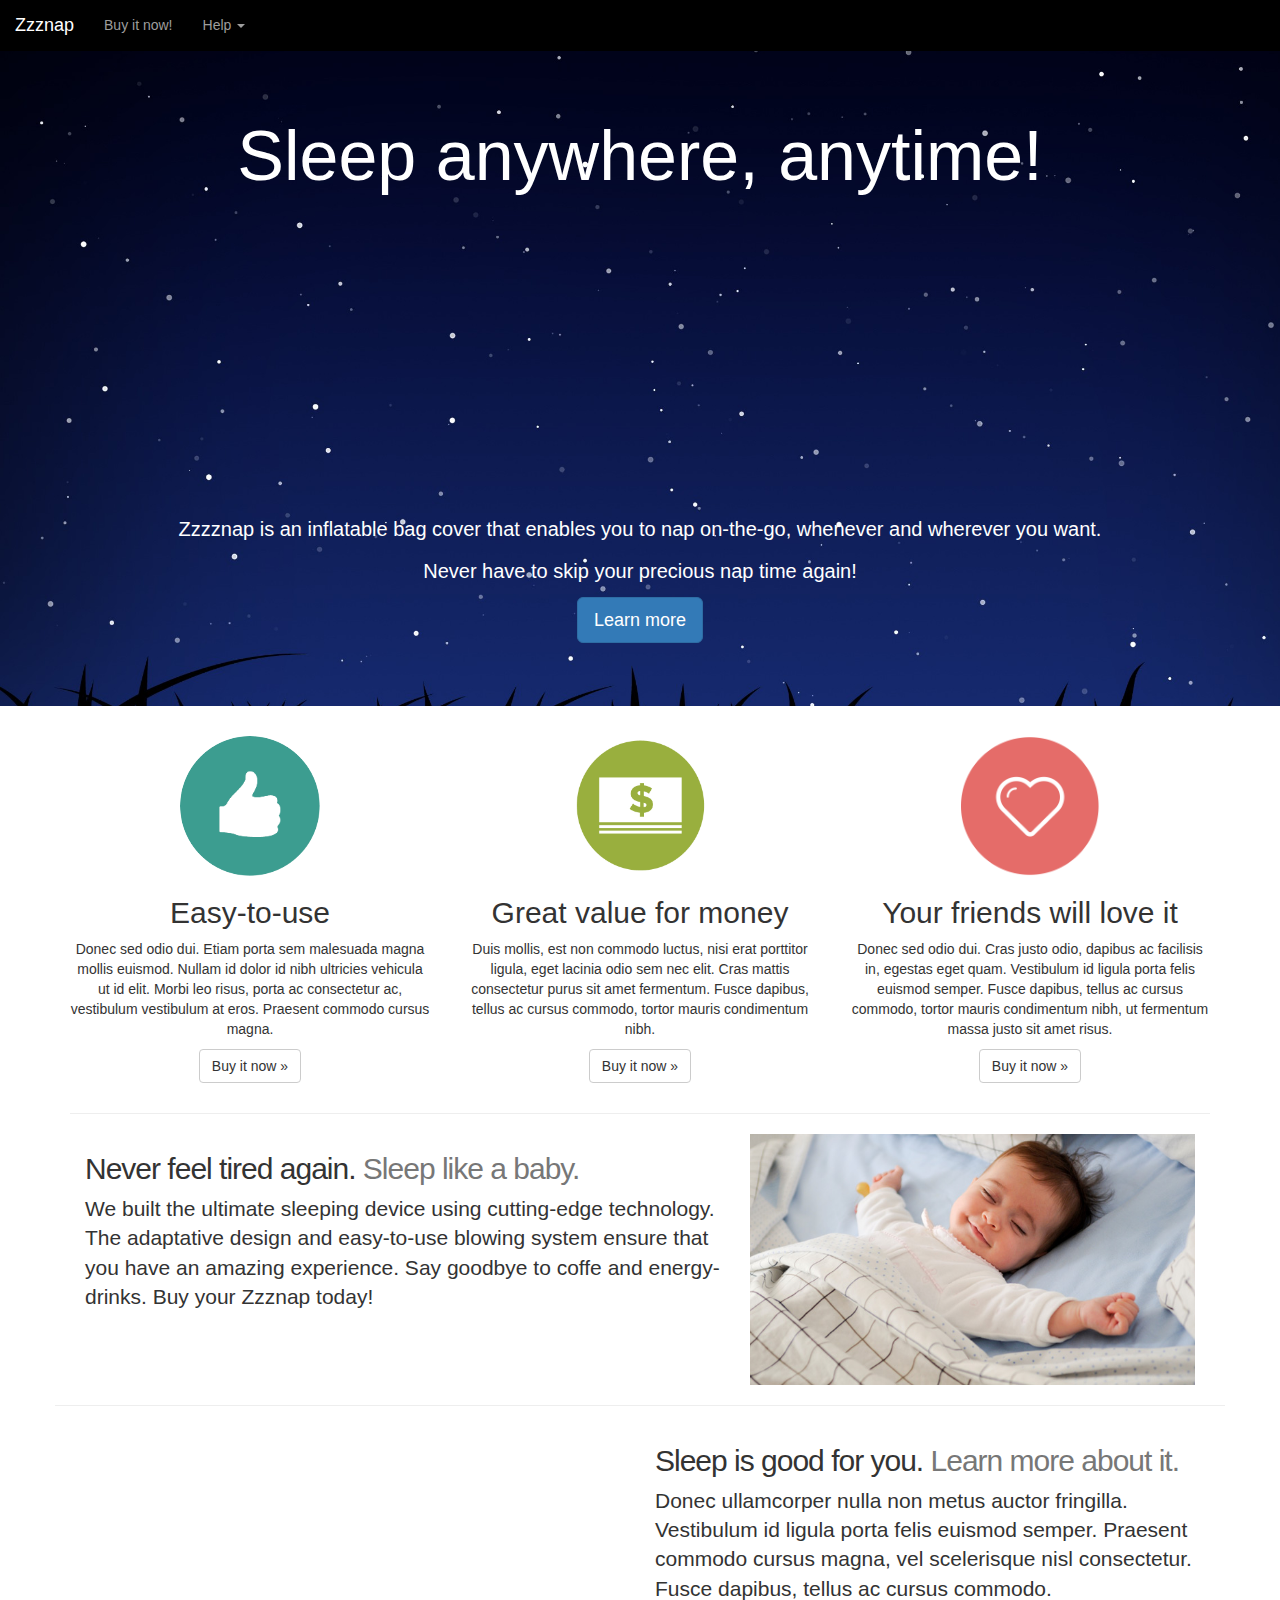
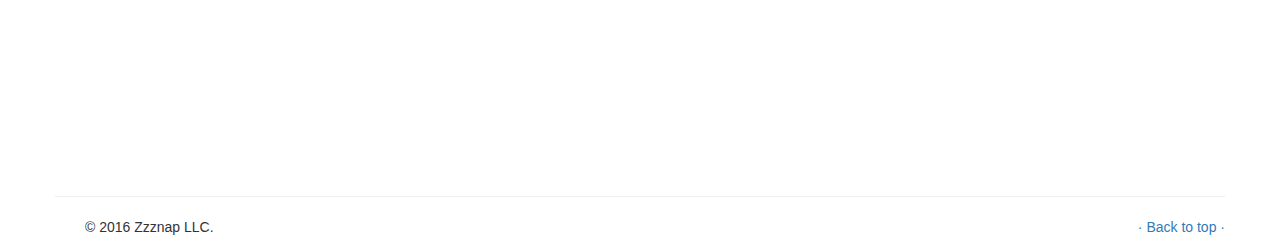
<file: index.html>
<!DOCTYPE html>
<html>
<head>
  <title>Zzznap!</title>
  <meta charset="UTF-8">
  <link rel="stylesheet" href="http://maxcdn.bootstrapcdn.com/bootstrap/3.3.5/css/bootstrap.min.css">
  <link rel="stylesheet" href="style.css">
  <script src="http://ajax.googleapis.com/ajax/libs/jquery/1.11.3/jquery.min.js"></script>
  <script src="http://maxcdn.bootstrapcdn.com/bootstrap/3.3.5/js/bootstrap.min.js"></script>
  <script src="navigation.js"></script>
</head>
<body>


  <!-- START NAVBAR -->
  <nav class="navbar navbar-inverse navbar-fixed-top">
  <div class="container-fluid">
    <!-- Brand and toggle get grouped for better mobile display -->
    <div class="navbar-header">
      <button type="button" class="navbar-toggle collapsed" data-toggle="collapse" data-target="#bs-example-navbar-collapse-1" aria-expanded="false">
        <span class="sr-only">Toggle navigation</span>
        <span class="icon-bar"></span>
        <span class="icon-bar"></span>
        <span class="icon-bar"></span>
      </button>
      <a class="navbar-brand" href="index.html">Zzznap</a>
    </div>

    <!-- Collect the nav links, forms, and other content for toggling -->
    <div class="collapse navbar-collapse" id="bs-example-navbar-collapse-1">
      <ul class="nav navbar-nav">
       <li><a href="buy.html">Buy it now!</a></li>
       <li class="dropdown">
          <a href="#" class="dropdown-toggle" data-toggle="dropdown" role="button" aria-haspopup="true" aria-expanded="false">Help <span class="caret"></span></a>
          <ul class="dropdown-menu">
            <li><a href="faq.html">FAQ</a></li>
            <li role="separator" class="divider"></li>
            <li><a href="aboutus.html">About us</a></li>
          </ul>
       </li>
      </ul>
    </div><!-- /.navbar-collapse -->
  </div><!-- /.container-fluid -->
  </nav>
  <!-- /END NAVBAR -->


  
  <!-- START JUMBOTRON MAIN -->
  <div class="jumbotron mainbanner">
      <div class="container text-center">
        <h1 id="banner">Sleep anywhere, anytime!</h1>
      </div>
      <div class="text-center">
        <h2>Zzzznap is an inflatable bag cover that enables you to nap on-the-go, whenever and wherever you want.</h2></p></p>
        <p><h2>Never have to skip your precious nap time again!</h2></p>
        <p><a class="btn btn-primary btn-lg scroll-link" href="#features" data-id="features" role="button">Learn more</a></p>
      </div>
  </div>
  <!-- /END JUMBOTRON MAIN -->


  <!-- START FEATURES -->
  <div class="container features text-center page-section" id="features">
    <div class="row">
      <div class="col-sm-4">
        <img class="img-circle" src="images/thumbs-up.png" width="140" height="140">
        <h2>Easy-to-use</h2>
        <p>Donec sed odio dui. Etiam porta sem malesuada magna mollis euismod. Nullam id dolor id nibh ultricies vehicula ut id elit. Morbi leo risus, porta ac consectetur ac, vestibulum vestibulum at eros. Praesent commodo cursus magna.</p>
        <p><a class="btn btn-default" href="buy.html" role="button">Buy it now &raquo;</a></p>
      </div>
      <div class="col-sm-4">
        <img class="img-circle" src="images/money.png" width="140" height="140">
        <h2>Great value for money</h2>
        <p>Duis mollis, est non commodo luctus, nisi erat porttitor ligula, eget lacinia odio sem nec elit. Cras mattis consectetur purus sit amet fermentum. Fusce dapibus, tellus ac cursus commodo, tortor mauris condimentum nibh.</p>
        <p><a class="btn btn-default" href="buy.html" role="button">Buy it now &raquo;</a></p>
      </div>
      <div class="col-sm-4">
        <img class="img-circle" src="images/loving.png" width="140" height="140">
        <h2>Your friends will love it</h2>
        <p>Donec sed odio dui. Cras justo odio, dapibus ac facilisis in, egestas eget quam. Vestibulum id ligula porta felis euismod semper. Fusce dapibus, tellus ac cursus commodo, tortor mauris condimentum nibh, ut fermentum massa justo sit amet risus.</p>
        <p><a class="btn btn-default" href="buy.html" role="button">Buy it now &raquo;</a></p>
      </div>
    </div>
  </div>  
  <!-- /END FEATURES -->


  <!-- START BENEFITS -->
  <div class="container page-section" id="benefits">
    <hr class="featurette-divider">
    <div class="row featurette">
    <div class="container benefits">
      <div class="col-md-7">
        <h2 class="featurette-heading">Never feel tired again. <span class="text-muted">Sleep like a baby.</span></h2>
        <p class="lead">We built the ultimate sleeping device using cutting-edge technology. The adaptative design and easy-to-use blowing system ensure that you have an amazing experience. Say goodbye to coffe and energy-drinks. Buy your Zzznap today!</p>
      </div>
      <div class="col-md-5 text-center">
        <img class="featurette-image img-responsive center-block" src="images/sleeping-baby.jpg">
      </div>
    </div>
    
    <hr class="featurette-divider">

    <div class="row featurette">
      <div class="col-md-6 col-md-push-6">
        <h2 class="featurette-heading">Sleep is good for you. <span class="text-muted">Learn more about it.</span></h2>
        <p class="lead">Donec ullamcorper nulla non metus auctor fringilla. Vestibulum id ligula porta felis euismod semper. Praesent commodo cursus magna, vel scelerisque nisl consectetur. Fusce dapibus, tellus ac cursus commodo.</p>
      </div>
      <div class="col-md-6 col-md-pull-6 text-center">
        <div class="video-container">
          <iframe width="560" height="315" src="https://www.youtube.com/embed/gedoSfZvBgE" frameborder="0" allowfullscreen></iframe>
        </div>
      </div>
    </div>

    <hr class="featurette-divider">    
  </div>
  <!-- /END BENEFITS -->


  <!-- START FOOTER -->
  <div class="container footer">
  <footer>
      <p class="pull-right"><a href="#" class="scroll-top">&middot; Back to top &middot;</a></p>
      <p>&copy; 2016 Zzznap LLC.</p>
    </footer>
  </div>
  <!-- /END FOOTER -->

</body>
</html>
</file>
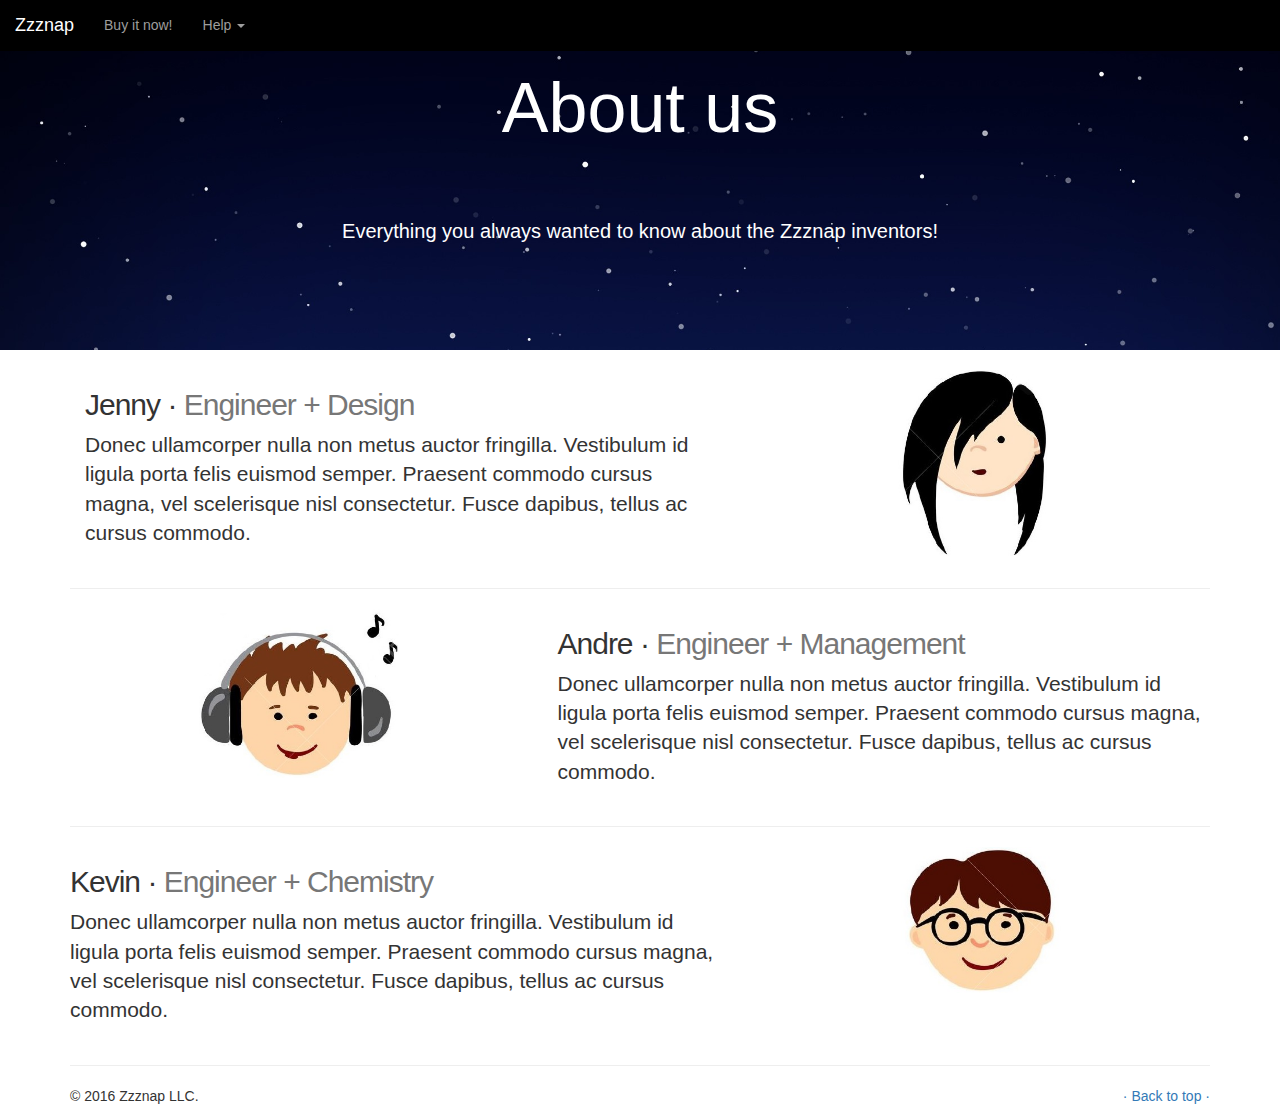
<file: aboutus.html>
<!DOCTYPE html>
<html>
<head>
  <title>Zzznap!</title>
  <meta charset="UTF-8">
  <link rel="stylesheet" href="http://maxcdn.bootstrapcdn.com/bootstrap/3.3.5/css/bootstrap.min.css">
  <link rel="stylesheet" href="style.css">
  <script src="http://ajax.googleapis.com/ajax/libs/jquery/1.11.3/jquery.min.js"></script>
  <script src="http://maxcdn.bootstrapcdn.com/bootstrap/3.3.5/js/bootstrap.min.js"></script>
  <script src="navigation.js"></script>
</head>
<body>

  <!-- START NAVBAR -->
  <nav class="navbar navbar-inverse navbar-fixed-top">
  <div class="container-fluid">
    <!-- Brand and toggle get grouped for better mobile display -->
    <div class="navbar-header">
      <button type="button" class="navbar-toggle collapsed" data-toggle="collapse" data-target="#bs-example-navbar-collapse-1" aria-expanded="false">
        <span class="sr-only">Toggle navigation</span>
        <span class="icon-bar"></span>
        <span class="icon-bar"></span>
        <span class="icon-bar"></span>
      </button>
      <a class="navbar-brand" href="index.html">Zzznap</a>
    </div>

    <!-- Collect the nav links, forms, and other content for toggling -->
    <div class="collapse navbar-collapse" id="bs-example-navbar-collapse-1">
      <ul class="nav navbar-nav">
       <li><a href="buy.html">Buy it now!</a></li>
       <li class="dropdown">
          <a href="#" class="dropdown-toggle" data-toggle="dropdown" role="button" aria-haspopup="true" aria-expanded="false">Help <span class="caret"></span></a>
          <ul class="dropdown-menu">
            <li><a href="faq.html">FAQ</a></li>
            <li role="separator" class="divider"></li>
            <li><a href="aboutus.html">About us</a></li>
          </ul>
       </li>
      </ul>
    </div><!-- /.navbar-collapse -->
  </div><!-- /.container-fluid -->
  </nav>
  <!-- /END NAVBAR -->

<!-- START JUMBOTRON MAIN -->
  <div class="jumbotronAbout mainbanner">
      <div class="container text-center">
        <h1 id="banner">About us</h1>
      </div>
      <div class="text-center">
        <p><h2>Everything you always wanted to know about the Zzznap inventors!</h2></p>
      </div>
  </div>
  <!-- /END JUMBOTRON MAIN -->


  <!-- START ABOUT -->
  <div class="container">
    <!-- <hr class="featurette-divider"> -->

    <div class="row featurette topone">
      <div class="col-md-7">
        <h2 class="featurette-heading">Jenny &middot; <span class="text-muted">Engineer + Design</span></h2>
        <p class="lead">Donec ullamcorper nulla non metus auctor fringilla. Vestibulum id ligula porta felis euismod semper. Praesent commodo cursus magna, vel scelerisque nisl consectetur. Fusce dapibus, tellus ac cursus commodo.</p>
      </div>
      <div class="col-md-5">
        <img class="featurette-image img-responsive center-block" src="images/jenny.jpg" width="150">
      </div>
    </div>

    <hr class="featurette-divider">

    <div class="row featurette">
      <div class="col-md-7 col-md-push-5">
        <h2 class="featurette-heading">Andre &middot; <span class="text-muted">Engineer + Management</span></h2>
        <p class="lead">Donec ullamcorper nulla non metus auctor fringilla. Vestibulum id ligula porta felis euismod semper. Praesent commodo cursus magna, vel scelerisque nisl consectetur. Fusce dapibus, tellus ac cursus commodo.</p>
      </div>
      <div class="col-md-5 col-md-pull-7">
        <img class="featurette-image img-responsive center-block" src="images/andre.jpg" width="200">
      </div>
    </div>

    <hr class="featurette-divider">

    <div class="row featurette">
      <div class="col-md-7">
        <h2 class="featurette-heading">Kevin &middot; <span class="text-muted">Engineer + Chemistry</span></h2>
        <p class="lead">Donec ullamcorper nulla non metus auctor fringilla. Vestibulum id ligula porta felis euismod semper. Praesent commodo cursus magna, vel scelerisque nisl consectetur. Fusce dapibus, tellus ac cursus commodo.</p>
      </div>
      <div class="col-md-5">
        <img class="featurette-image img-responsive center-block" src="images/kevin.jpg" width="160">
      </div>
    </div>

    <hr class="featurette-divider">
  </div>
  <!-- /END ABOUT -->


  <!-- START FOOTER -->
  <div class="container footer">
  <footer>
      <p class="pull-right"><a href="#" class="scroll-top">&middot; Back to top &middot;</a></p>
      <p>&copy; 2016 Zzznap LLC.</p>
    </footer>
  </div>
  <!-- /END FOOTER -->

</body>
</html>
</file>
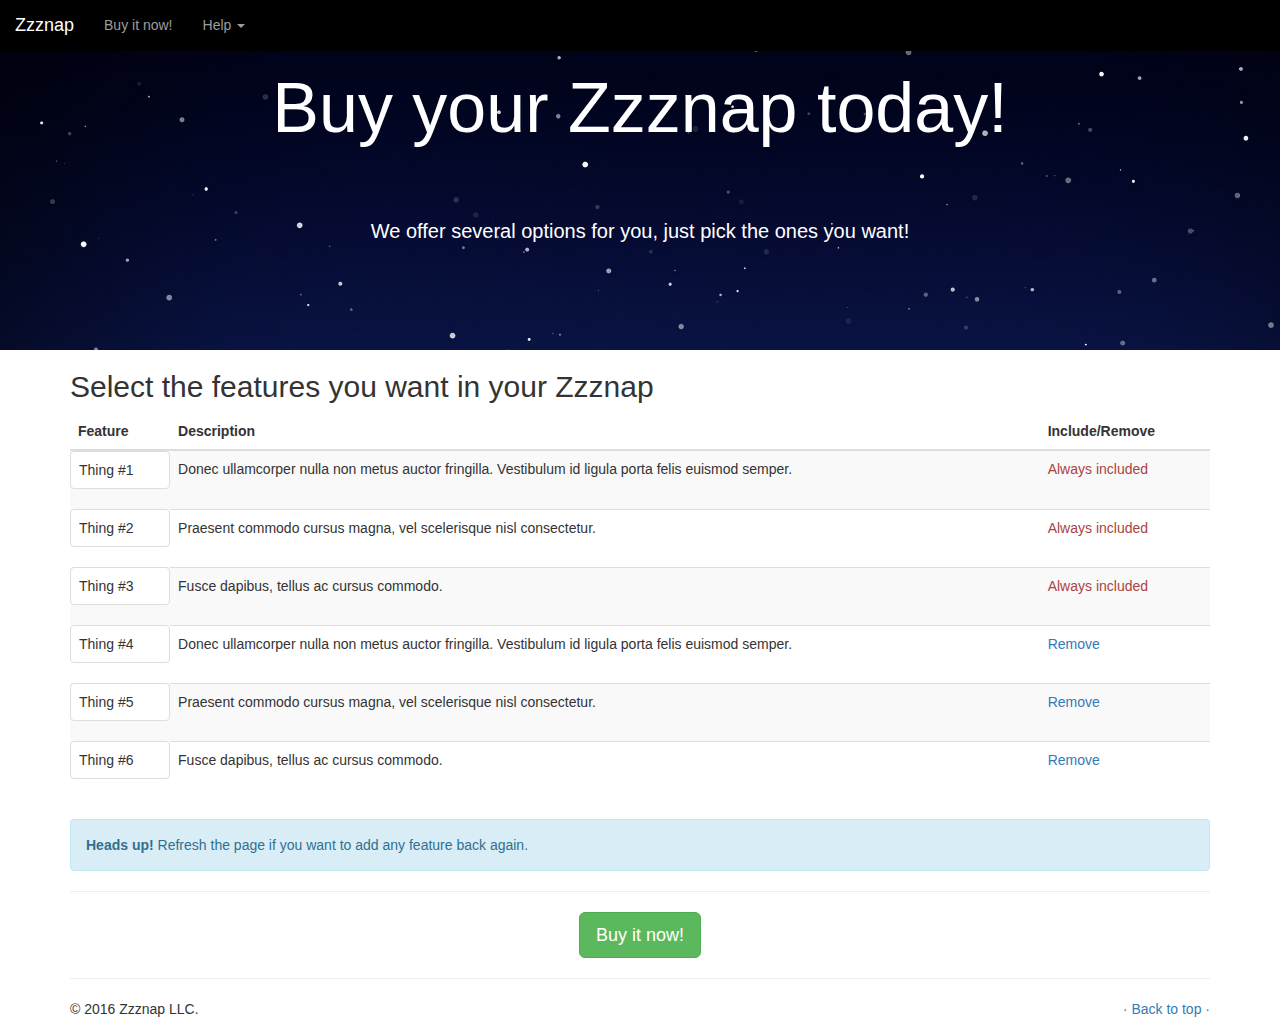
<file: buy.html>
<!DOCTYPE html>
<html>
<head>
  <title>Zzznap!</title>
  <meta charset="UTF-8">
  <link rel="stylesheet" href="http://maxcdn.bootstrapcdn.com/bootstrap/3.3.5/css/bootstrap.min.css">
  <link rel="stylesheet" href="style.css">
  <script src="http://ajax.googleapis.com/ajax/libs/jquery/1.11.3/jquery.min.js"></script>
  <script src="http://maxcdn.bootstrapcdn.com/bootstrap/3.3.5/js/bootstrap.min.js"></script>
  <script src="navigation.js"></script>
  <script src="buy.js"></script>
</head>
<body>

  <!-- START NAVBAR -->
  <nav class="navbar navbar-inverse navbar-fixed-top">
  <div class="container-fluid">
    <!-- Brand and toggle get grouped for better mobile display -->
    <div class="navbar-header">
      <button type="button" class="navbar-toggle collapsed" data-toggle="collapse" data-target="#bs-example-navbar-collapse-1" aria-expanded="false">
        <span class="sr-only">Toggle navigation</span>
        <span class="icon-bar"></span>
        <span class="icon-bar"></span>
        <span class="icon-bar"></span>
      </button>
      <a class="navbar-brand" href="index.html">Zzznap</a>
    </div>

    <!-- Collect the nav links, forms, and other content for toggling -->
    <div class="collapse navbar-collapse" id="bs-example-navbar-collapse-1">
      <ul class="nav navbar-nav">
       <li><a href="buy.html">Buy it now!</a></li>
       <li class="dropdown">
          <a href="#" class="dropdown-toggle" data-toggle="dropdown" role="button" aria-haspopup="true" aria-expanded="false">Help <span class="caret"></span></a>
          <ul class="dropdown-menu">
            <li><a href="faq.html">FAQ</a></li>
            <li role="separator" class="divider"></li>
            <li><a href="aboutus.html">About us</a></li>
          </ul>
       </li>
      </ul>
    </div><!-- /.navbar-collapse -->
  </div><!-- /.container-fluid -->
  </nav>
  <!-- /END NAVBAR -->

<!-- START JUMBOTRON MAIN -->
  <div class="jumbotronAbout mainbanner">
      <div class="container text-center">
        <h1 id="banner">Buy your Zzznap today!</h1>
      </div>
      <div class="text-center">
        <p><h2>We offer several options for you, just pick the ones you want!</h2></p>
      </div>
  </div>
  <!-- /END JUMBOTRON MAIN -->


  <!-- START CART -->
  <div class="container">
    <h2 class="sub-header">Select the features you want in your Zzznap</h2>
    <div class="table-responsive">
      <table class="table table-striped table-hover">
        <thead>
          <tr>
            <th>Feature</th>
            <th>Description</th>
            <th>Include/Remove</th>
          </tr>
        </thead>
        <tbody>
          <tr>
            <td class="thumbnail">Thing #1</td>
            <td>Donec ullamcorper nulla non metus auctor fringilla. Vestibulum id ligula porta felis euismod semper.</td>
            <td id="always">Always included</a></td>
          </tr>
          <tr>
            <td class="thumbnail">Thing #2</td>
            <td>Praesent commodo cursus magna, vel scelerisque nisl consectetur.</td>
            <td id="always">Always included</a></td>
          </tr>
          <tr>
            <td class="thumbnail">Thing #3</td>
            <td>Fusce dapibus, tellus ac cursus commodo.</td>
            <td id="always">Always included</a></td>
          </tr>
          <tr>
            <td class="thumbnail">Thing #4</td>
            <td>Donec ullamcorper nulla non metus auctor fringilla. Vestibulum id ligula porta felis euismod semper.</td>
            <td class="remove"><a href="#">Remove</a></td>
          </tr>
          <tr>
            <td class="thumbnail">Thing #5</td>
            <td>Praesent commodo cursus magna, vel scelerisque nisl consectetur.</td>
            <td class="remove"><a href="#">Remove</a></td>
          </tr>
          <tr>
            <td class="thumbnail">Thing #6</td>
            <td>Fusce dapibus, tellus ac cursus commodo.</td>
            <td class="remove"><a href="#">Remove</a></td>
          </tr>
        </tbody>
      </table>
    </div>
    <div class="alert alert-info" role="alert"><strong>Heads up!</strong> Refresh the page if you want to add any feature back again.</div>
    <hr class="featurette-divider">
    <div class="text-center"><p><a class="btn btn-success btn-lg buynow" role="button">Buy it now!</a></p></div>
    <hr class="featurette-divider">
  </div>
  <!-- /END CART -->


  <!-- START FOOTER -->
  <div class="container footer">
  <footer>
      <p class="pull-right"><a href="#" class="scroll-top">&middot; Back to top &middot;</a></p>
      <p>&copy; 2016 Zzznap LLC.</p>
    </footer>
  </div>
  <!-- /END FOOTER -->

</body>
</html>
</file>
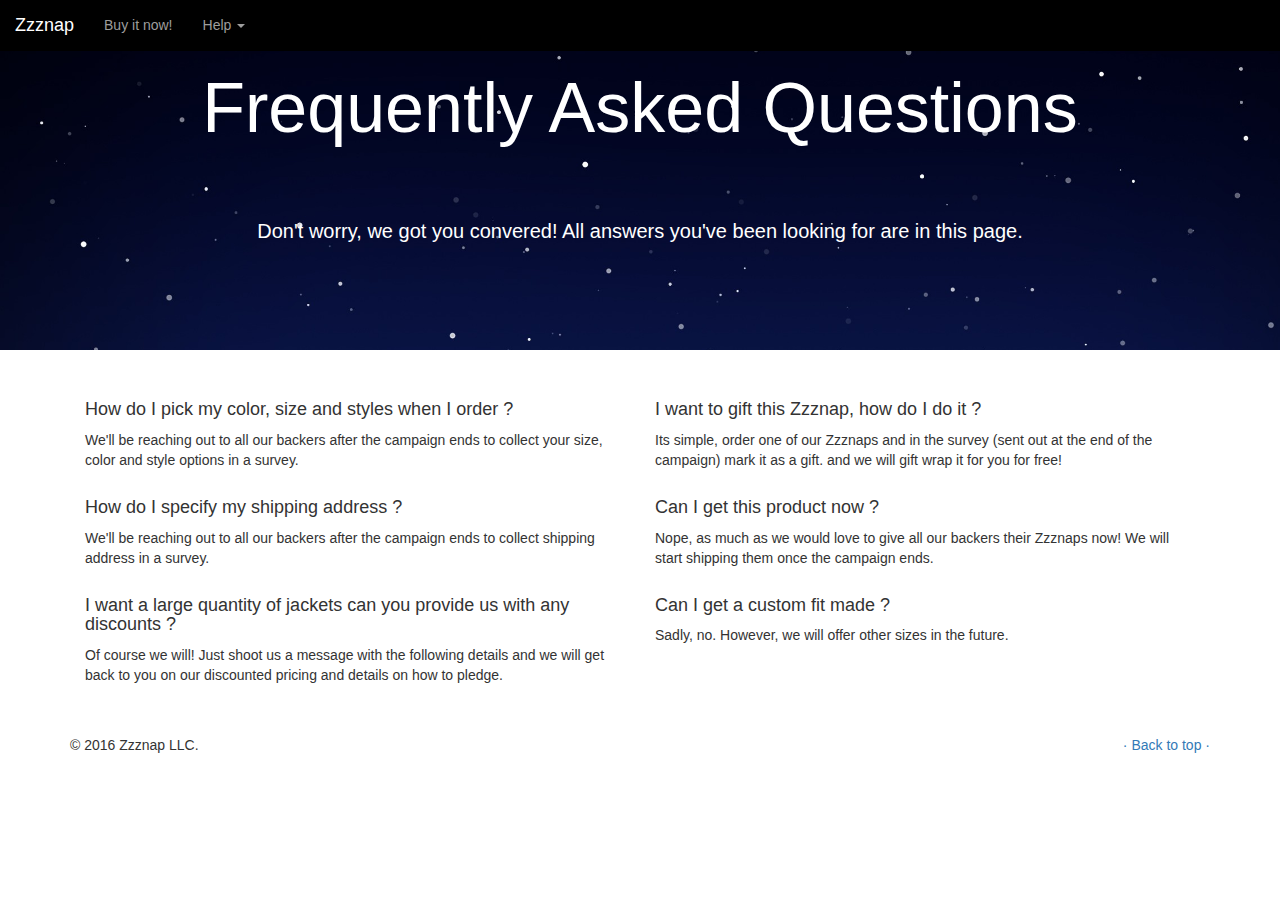
<file: faq.html>
<!DOCTYPE html>
<html>
<head>
  <title>Zzznap!</title>
  <meta charset="UTF-8">
  <link rel="stylesheet" href="http://maxcdn.bootstrapcdn.com/bootstrap/3.3.5/css/bootstrap.min.css">
  <link rel="stylesheet" href="style.css">
  <script src="http://ajax.googleapis.com/ajax/libs/jquery/1.11.3/jquery.min.js"></script>
  <script src="http://maxcdn.bootstrapcdn.com/bootstrap/3.3.5/js/bootstrap.min.js"></script>
  <script src="navigation.js"></script>
</head>
<body>


  <!-- START NAVBAR -->
  <nav class="navbar navbar-inverse navbar-fixed-top">
  <div class="container-fluid">
    <!-- Brand and toggle get grouped for better mobile display -->
    <div class="navbar-header">
      <button type="button" class="navbar-toggle collapsed" data-toggle="collapse" data-target="#bs-example-navbar-collapse-1" aria-expanded="false">
        <span class="sr-only">Toggle navigation</span>
        <span class="icon-bar"></span>
        <span class="icon-bar"></span>
        <span class="icon-bar"></span>
      </button>
      <a class="navbar-brand" href="index.html">Zzznap</a>
    </div>

    <!-- Collect the nav links, forms, and other content for toggling -->
    <div class="collapse navbar-collapse" id="bs-example-navbar-collapse-1">
      <ul class="nav navbar-nav">
       <li><a href="buy.html">Buy it now!</a></li>
       <li class="dropdown">
          <a href="#" class="dropdown-toggle" data-toggle="dropdown" role="button" aria-haspopup="true" aria-expanded="false">Help <span class="caret"></span></a>
          <ul class="dropdown-menu">
            <li><a href="faq.html">FAQ</a></li>
            <li role="separator" class="divider"></li>
            <li><a href="aboutus.html">About us</a></li>
          </ul>
       </li>
      </ul>
    </div><!-- /.navbar-collapse -->
  </div><!-- /.container-fluid -->
  </nav>
  <!-- /END NAVBAR -->

<!-- START JUMBOTRON MAIN -->
  <div class="jumbotronFAQ mainbanner">
      <div class="container text-center">
        <h1 id="banner">Frequently Asked Questions</h1>
      </div>
      <div class="text-center">
        <p><h2>Don't worry, we got you convered! All answers you've been looking for are in this page.</h2></p>
      </div>
  </div>
  <!-- /END JUMBOTRON MAIN -->


  <!-- START FAQ -->
  <div class="container faq page-section" id="faq">
    <div class="row marketing">
      <div class="col-md-6">
        <h4>How do I pick my color, size and styles when I order ?</h4>
        <p>We'll be reaching out to all our backers after the campaign ends to collect your size, color and style options in a survey.</p>

        <h4>How do I specify my shipping address ?</h4>
        <p>We'll be reaching out to all our backers after the campaign ends to collect shipping address in a survey.</p>

        <h4>I want a large quantity of jackets can you provide us with any discounts ?</h4>
        <p>Of course we will! Just shoot us a message with the following details and we will get back to you on our discounted pricing and details on how to pledge.</p>
      </div>

      <div class="col-md-6">
        <h4>I want to gift this Zzznap, how do I do it ?</h4>
        <p>Its simple, order one of our Zzznaps and in the survey (sent out at the end of the campaign) mark it as a gift. and we will gift wrap it for you for free!</p>

        <h4>Can I get this product now ?</h4>
        <p>Nope, as much as we would love to give all our backers their Zzznaps now! We will start shipping them once the campaign ends.</p>

        <h4>Can I get a custom fit made ?</h4>
        <p>Sadly, no. However, we will offer other sizes in the future.</p>
      </div>
    </div>
  </div>
  <!-- /END FAQ -->


  <!-- START FOOTER -->
  <div class="container footer">
  <footer>
      <p class="pull-right"><a href="#" class="scroll-top">&middot; Back to top &middot;</a></p>
      <p>&copy; 2016 Zzznap LLC.</p>
    </footer>
  </div>
  <!-- /END FOOTER -->

</body>
</html>
</file>
<file: style.css>
/*NAVBAR*/
body { 
	padding-top: 50px; 
}
.navbar-inverse {
    background-color: black;
    border-color: black;
}
.navbar-inverse .navbar-brand {
    color: white;
}


/*JUMBOTRON*/
.jumbotron {
    max-width: 100%;
    min-height: 600px;
    background-image: url(images/sleep.jpg);
    background-attachment: fixed;
	  background-size: cover;
}
.jumbotron .container {
    max-width: 100%;
    min-height: 400px;
}
.jumbotronFAQ {
    max-width: 100%;
    min-height: 300px;
    background-image: url(images/sleep.jpg);
    background-attachment: fixed;
    background-size: cover;
}
.jumbotronFAQ .container {
    max-width: 100%;
    min-height: 150px;
}
.jumbotronAbout {
    max-width: 100%;
    min-height: 300px;
    background-image: url(images/sleep.jpg);
    background-attachment: fixed;
    background-size: cover;
}
.jumbotronAbout .container {
    max-width: 100%;
    min-height: 150px;
}
#banner {
	color: white;
	font-size: 70px;
}
.mainbanner h2 {
	color: white;
	font-size: 20px;
	font-weight: normal;
}


/*FEATURES*/
.features .col-lg-4 {
  margin-bottom: 20px;
  text-align: center;
}
.features h2 {
  font-weight: normal;
}
.features .col-lg-4 p {
  margin-right: 10px;
  margin-left: 10px;
}


/*BENEFIT*/
.featurette {
	background-color: white;
}
.featurette-heading {
  font-weight: 300;
  line-height: 1;
  letter-spacing: -1px;
}
.topone {
  margin: 20px 0;
}


/*FOOTER*/
.footer {
	background-color: white;
}


/*FAQ*/
.marketing {
  margin: 40px 0;
}
.marketing p + h4 {
  margin-top: 28px;
}

#always {
  color: #a94442;
}


/*YOUTUBE VIDEO RESIZING*/
.video-container {
  position: relative;
  padding-bottom: 56.25%;
  padding-top: 30px;
  height: 0;
  overflow: hidden;
}

.video-container iframe,  
.video-container object,  
.video-container embed {
  position: absolute;
  top: 0;
  left: 0;
  width: 100%;
  height: 100%;
}
</file>
